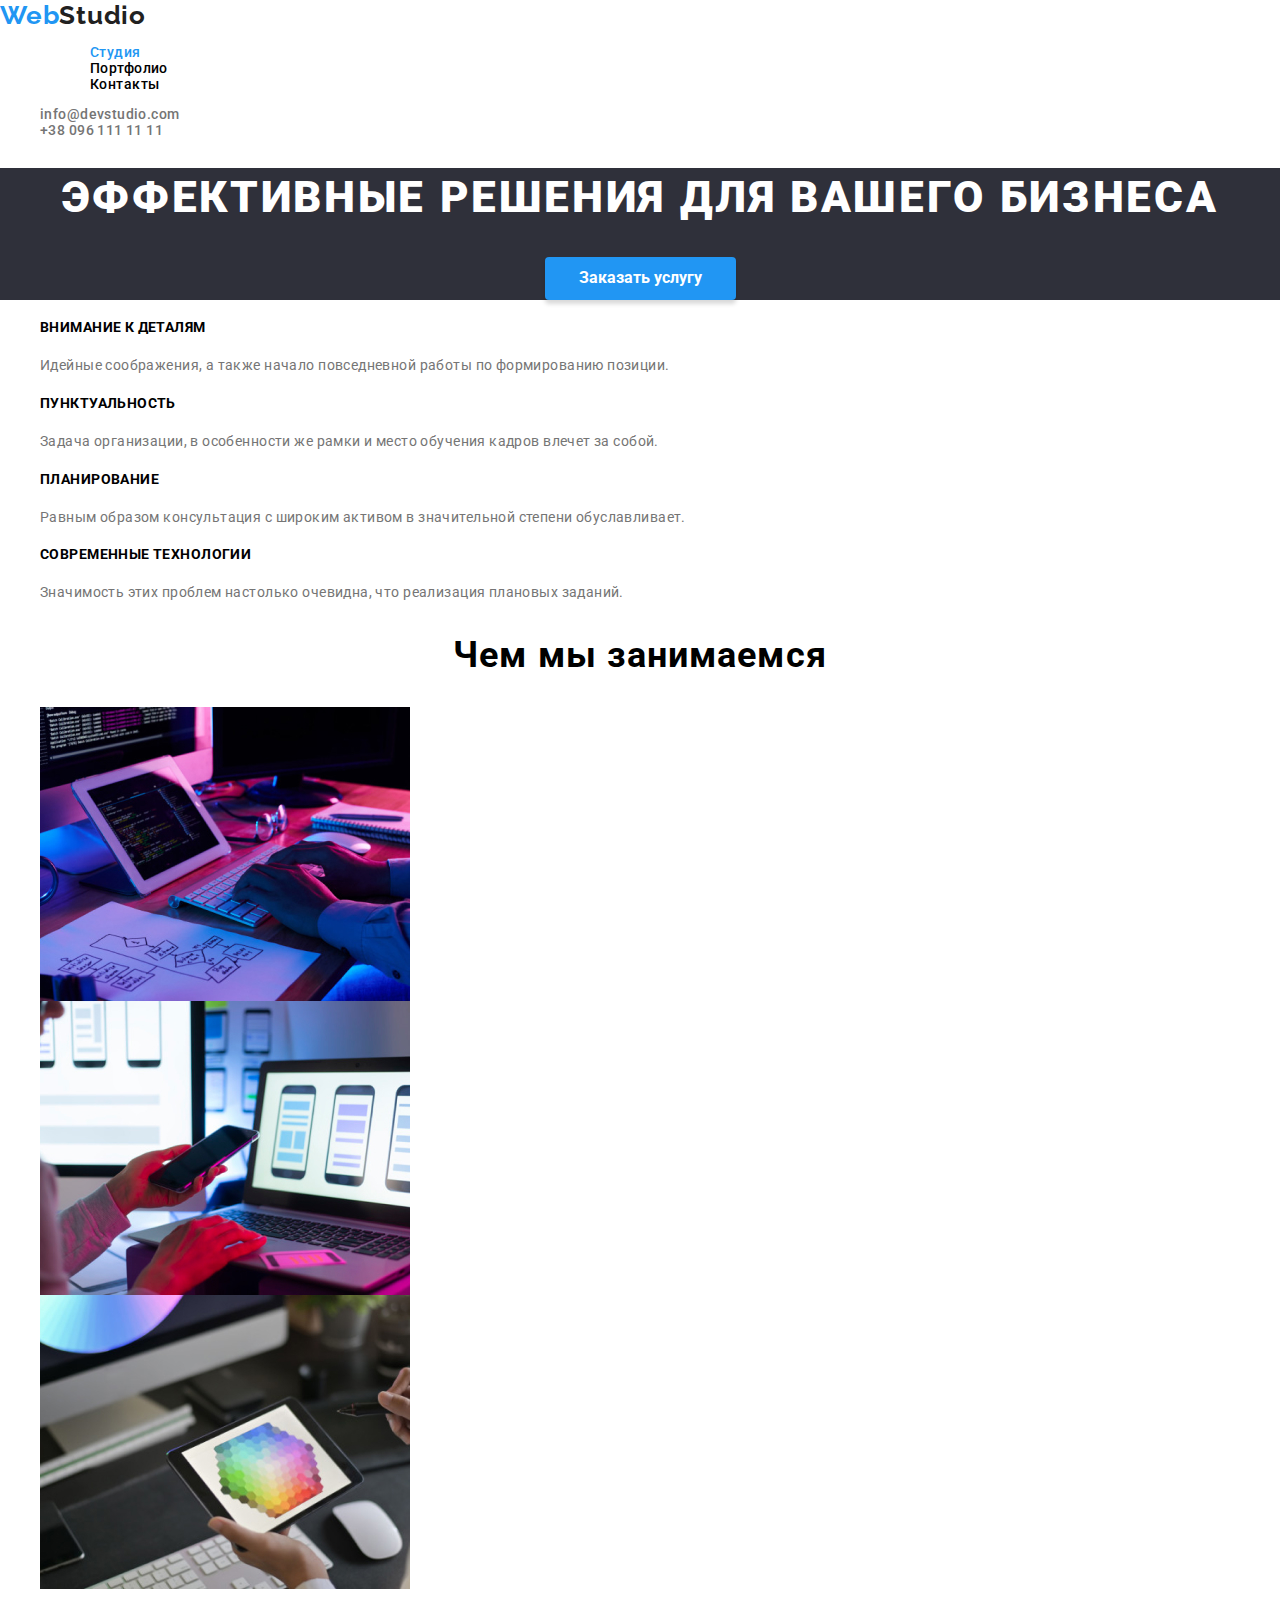
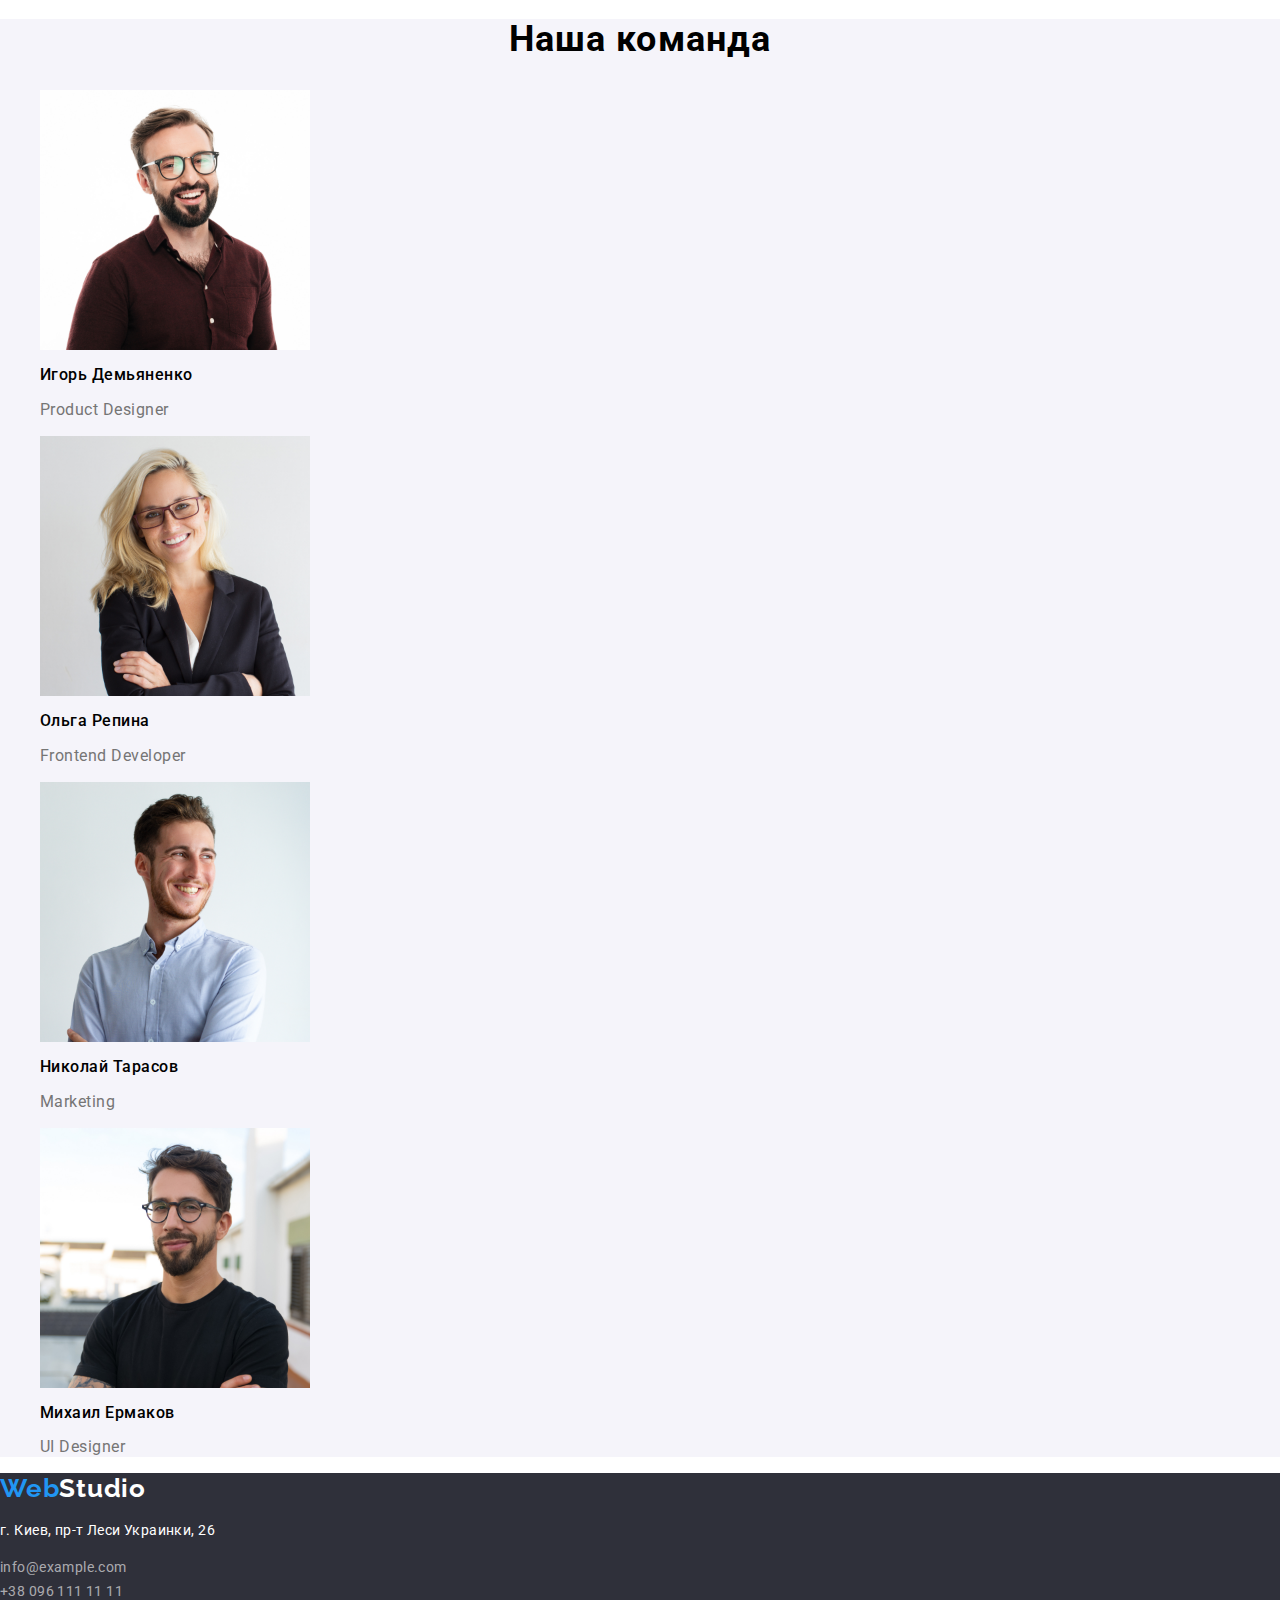
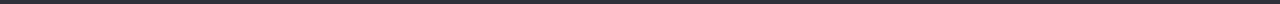
<file: index.html>
<!DOCTYPE html>
<html lang="en">
  <head>
    <meta charset="UTF-8" />
    <meta http-equiv="X-UA-Compatible" content="IE=edge" />
    <meta name="viewport" content="width=device-width, initial-scale=1.0" />

    <title>Document</title>
    <link
      rel="stylesheet"
      href="https://cdnjs.cloudflare.com/ajax/libs/modern-normalize/1.1.0/modern-normalize.css"
    />

    <link rel="preconnect" href="https://fonts.googleapis.com" />
    <link rel="preconnect" href="https://fonts.gstatic.com" crossorigin />
    <link
      href="https://fonts.googleapis.com/css2?family=Raleway:wght@700&family=Roboto:wght@400;500;700;900&display=swap"
      rel="stylesheet"
    />
    <link rel="stylesheet" href="./css/styles.css" />
  </head>
  <body>
    <header>
      <nav>
        <a href="" class="logo-head"><span>Web</span>Studio</a>

        <ul class="list head-nav">
          <li>
            <a href="./index.html" class="current-page head-nav-link">Студия</a>
          </li>
          <li>
            <a href="./portfolio.html" class="head-nav-link">Портфолио</a>
          </li>
          <li>
            <a href="" class="head-nav-link">Контакты</a>
          </li>
        </ul>
      </nav>
      <ul class="head-contacts list">
        <li><a href="" class="head-contacts-link">info@devstudio.com</a></li>
        <li><a href="" class="head-contacts-link">+38 096 111 11 11</a></li>
      </ul>
    </header>
    <main>
      <section class="hero">
        <div class="hero-content">
          <h1 class="hero-title">Эффективные решения для вашего бизнеса</h1>
          <button type="button" class="hero-button">Заказать услугу</button>
        </div>
      </section>
      <section class="column">
        <ul class="list">
          <li>
            <h3 class="column-title">Внимание к деталям</h3>
            <p class="column-description">
              Идейные соображения, а также начало повседневной работы по
              формированию позиции.
            </p>
          </li>
          <li>
            <h3 class="column-title">Пунктуальность</h3>
            <p class="column-description">
              Задача организации, в особенности же рамки и место обучения кадров
              влечет за собой.
            </p>
          </li>
          <li>
            <h3 class="column-title">Планирование</h3>
            <p class="column-description">
              Равным образом консультация с широким активом в значительной
              степени обуславливает.
            </p>
          </li>
          <li>
            <h3 class="column-title">Современные технологии</h3>
            <p class="column-description">
              Значимость этих проблем настолько очевидна, что реализация
              плановых заданий.
            </p>
          </li>
        </ul>
      </section>
      <section class="workspace">
        <h2 class="workspace-title">Чем мы занимаемся</h2>
        <ul class="list">
          <li>
            <img
              src="./images/duties1.jpg"
              alt="робочий стол разработчика"
              width="370"
            />
          </li>
          <li>
            <img
              src="./images/duties2.jpg"
              alt="робочий стол разработчика"
              width="370"
            />
          </li>
          <li>
            <img
              src="./images/duties3.jpg"
              alt="робочий стол разработчика"
              width="370"
            />
          </li>
        </ul>
      </section>
      <section class="team">
        <h2 class="team-title">Наша команда</h2>
        <ul class="list">
          <li class="team-player">
            <img src="./images/person1.jpg" alt="парень в очках" width="270" />
            <h3 class="team-player-name">Игорь Демьяненко</h3>
            <p class="team-player-position">Product Designer</p>
          </li>
          <li class="team-player">
            <img src="./images/person2.jpg" alt="девушка в очках" width="270" />
            <h3 class="team-player-name">Ольга Репина</h3>
            <p class="team-player-position">Frontend Developer</p>
          </li>
          <li class="team-player">
            <img
              src="./images/person3.jpg"
              alt="парень улыбается"
              width="270"
            />

            <h3 class="team-player-name">Николай Тарасов</h3>
            <p class="team-player-position">Marketing</p>
          </li>
          <li class="team-player">
            <img src="./images/person4.jpg" alt="парень в очках" width="270" />
            <h3 class="team-player-name">Михаил Ермаков</h3>
            <p class="team-player-position">UI Designer</p>
          </li>
        </ul>
      </section>
    </main>
    <footer>
      <a href="" class="footer-logo"><span>Web</span>Studio</a>
      <address>
        <p class="footer-address">г. Киев, пр-т Леси Украинки, 26</p>
        <a href="mailto:info@example.com" class="footer-mail"
          >info@example.com</a
        ><br />
        <a href="tel:+380961111111" class="footer-phone">+38 096 111 11 11</a>
      </address>
    </footer>
  </body>
</html>
</file>
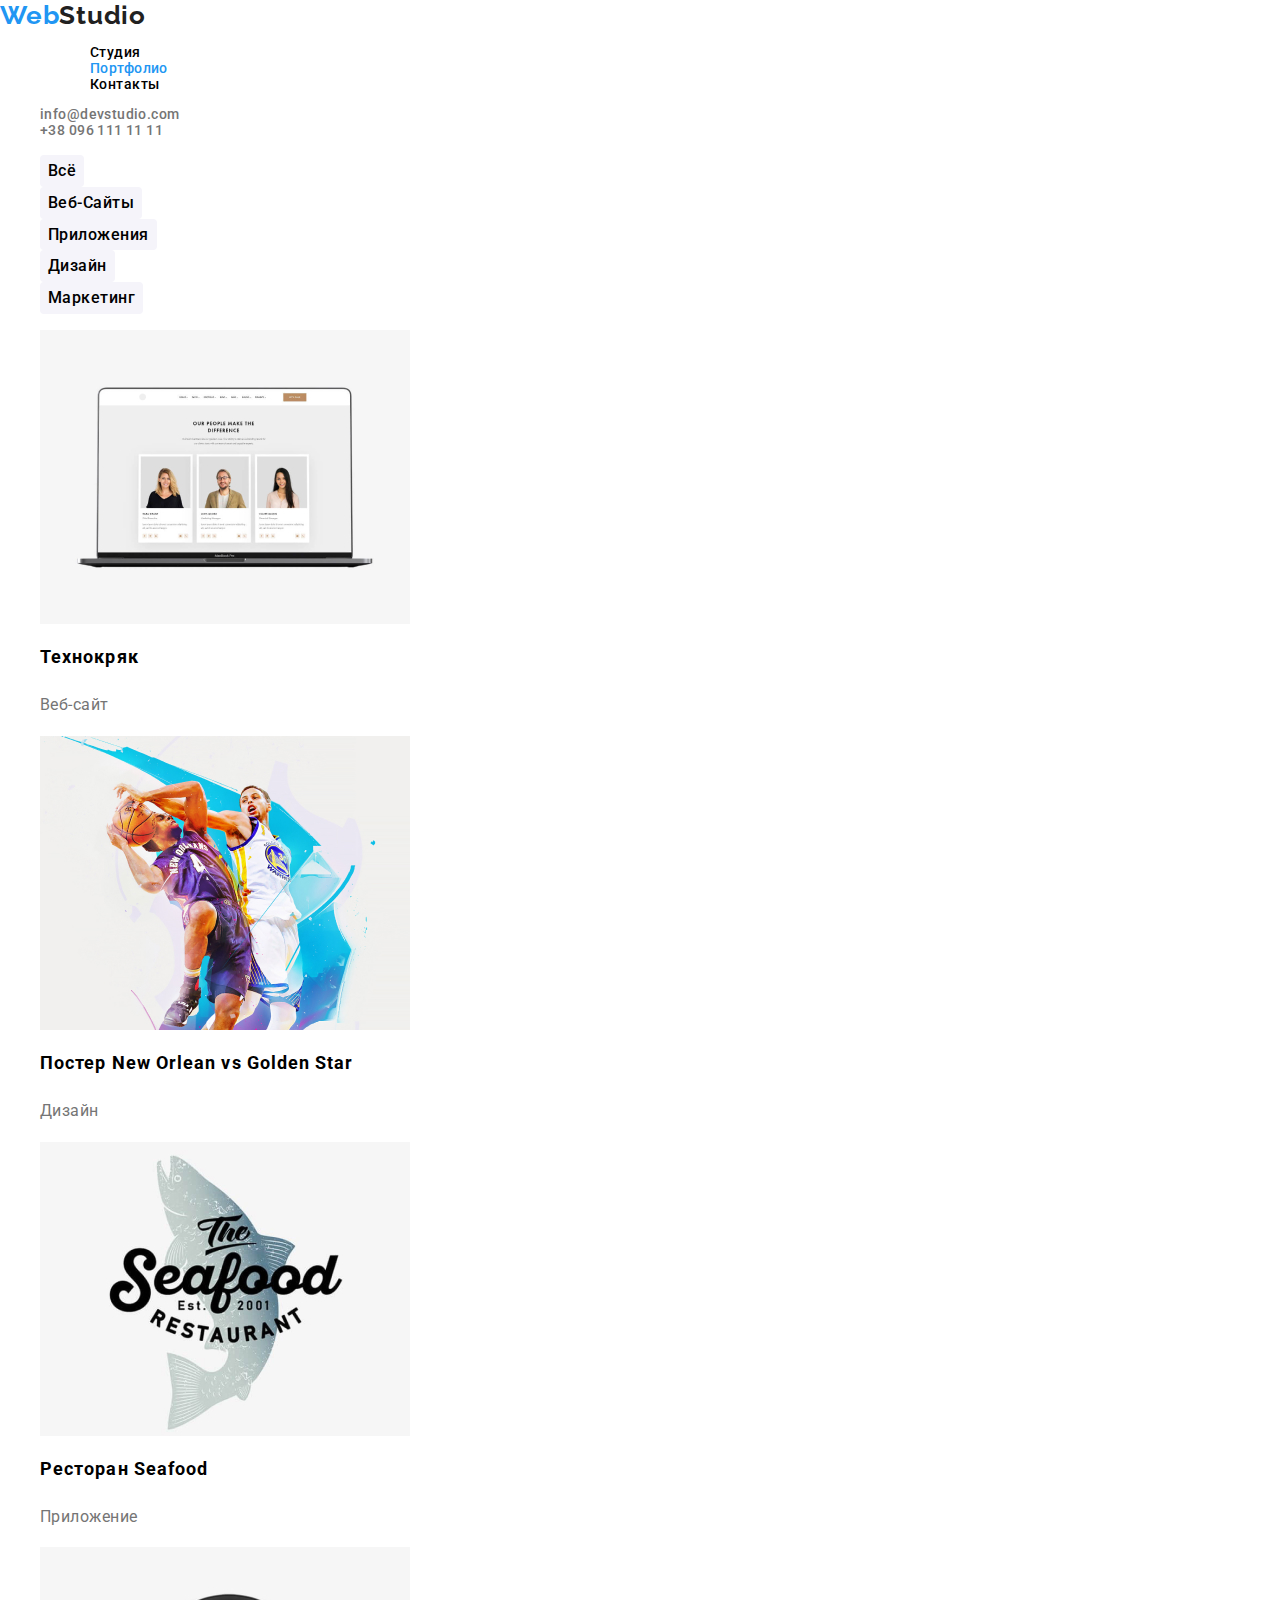
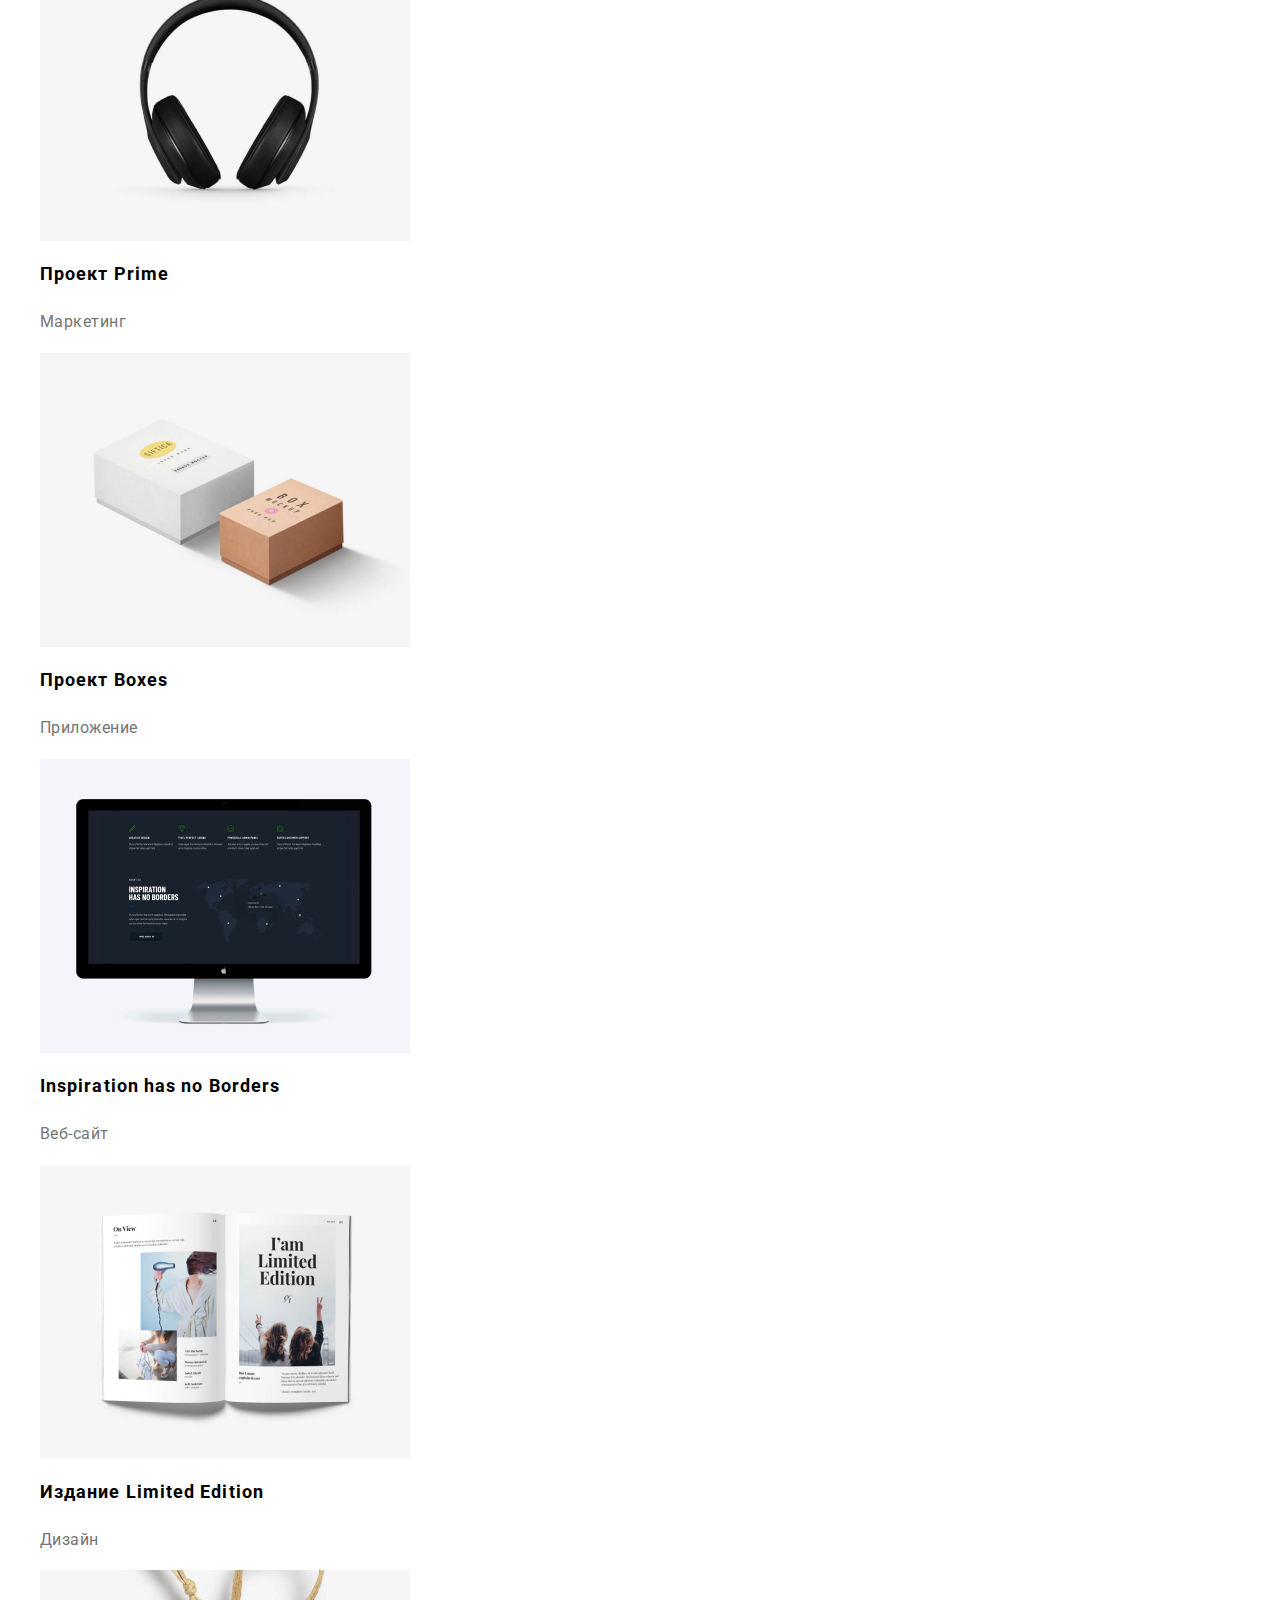
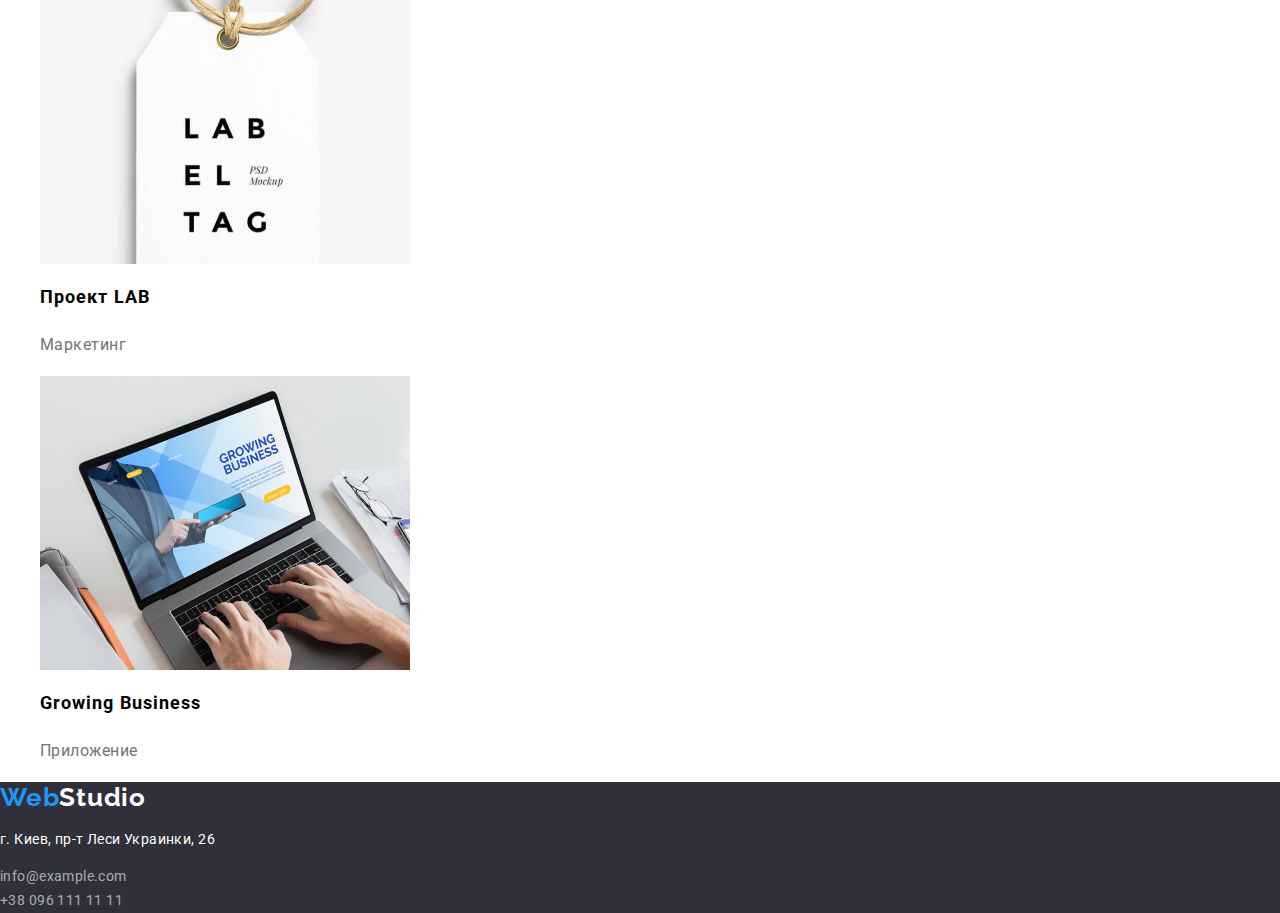
<file: portfolio.html>
<!DOCTYPE html>
<html lang="en">
  <head>
    <meta charset="UTF-8" />
    <meta http-equiv="X-UA-Compatible" content="IE=edge" />
    <meta name="viewport" content="width=device-width, initial-scale=1.0" />

    <title>Document</title>

    <link
      rel="stylesheet"
      href="https://cdnjs.cloudflare.com/ajax/libs/modern-normalize/1.1.0/modern-normalize.css"
    />
    <link rel="preconnect" href="https://fonts.googleapis.com" />
    <link rel="preconnect" href="https://fonts.gstatic.com" crossorigin />
    <link
      href="https://fonts.googleapis.com/css2?family=Raleway:wght@700&family=Roboto:wght@400;500;700;900&display=swap"
      rel="stylesheet"
    />
    <link rel="stylesheet" href="./css/styles.css" />
  </head>
  <body>
    <header>
      <nav>
        <a href="" class="logo-head"><span>Web</span>Studio</a>

        <ul class="list head-nav">
          <li>
            <a href="./index.html" class="head-nav-link">Студия</a>
          </li>
          <li>
            <a href="./portfolio.html" class="current-page head-nav-link"
              >Портфолио</a
            >
          </li>
          <li>
            <a href="" class="head-nav-link">Контакты</a>
          </li>
        </ul>
      </nav>
      <ul class="head-contacts list">
        <li><a href="" class="head-contacts-link">info@devstudio.com</a></li>
        <li><a href="" class="head-contacts-link">+38 096 111 11 11</a></li>
      </ul>
    </header>
    <main>
      <ul class="page-nav">
        <li><button type="button" class="page-nav-button">Всё</button></li>
        <li>
          <button type="button" class="page-nav-button">Веб-Сайты</button>
        </li>
        <li>
          <button type="button" class="page-nav-button">Приложения</button>
        </li>
        <li><button type="button" class="page-nav-button">Дизайн</button></li>
        <li>
          <button type="button" class="page-nav-button">Маркетинг</button>
        </li>
      </ul>

      <ul>
        <li class="card">
          <a href="">
            <img src="./images/portfolio1.jpg" alt="" width="370" />
            <div class="card-rede">
              <h2 class="card-title">Технокряк</h2>
              <p class="card-text">Веб-сайт</p>
            </div>
          </a>
        </li>
        <li class="card">
          <a href="">
            <img src="./images/portfolio2.jpg" alt="" width="370" />
            <div class="card-rede">
              <h2 class="card-title">Постер New Orlean vs Golden Star</h2>
              <p class="card-text">Дизайн</p>
            </div>
          </a>
        </li>
        <li class="card">
          <a href="">
            <img src="./images/portfolio3.jpg" alt="" width="370" />
            <div class="card-rede">
              <h2 class="card-title">Ресторан Seafood</h2>
              <p class="card-text">Приложение</p>
            </div>
          </a>
        </li>
        <li class="card">
          <a href="">
            <img src="./images/portfolio4.jpg" alt="" width="370" />
            <div class="card-rede">
              <h2 class="card-title">Проект Prime</h2>
              <p class="card-text">Маркетинг</p>
            </div>
          </a>
        </li>
        <li class="card">
          <a href="">
            <img src="./images/portfolio5.jpg" alt="" width="370" />
            <div class="card-rede">
              <h2 class="card-title">Проект Boxes</h2>
              <p class="card-text">Приложение</p>
            </div>
          </a>
        </li>
        <li class="card">
          <a href="">
            <img src="./images/portfolio6.jpg" alt="" width="370" />
            <div class="card-rede">
              <h2 class="card-title">Inspiration has no Borders</h2>
              <p class="card-text">Веб-сайт</p>
            </div>
          </a>
        </li>
        <li class="card">
          <a href="">
            <img src="./images/portfolio7.jpg" alt="" width="370" />
            <div class="card-rede">
              <h2 class="card-title">Издание Limited Edition</h2>
              <p class="card-text">Дизайн</p>
            </div>
          </a>
        </li>
        <li class="card">
          <a href="">
            <img src="./images/portfolio8.jpg" alt="" width="370" />
            <div class="card-rede">
              <h2 class="card-title">Проект LAB</h2>
              <p class="card-text">Маркетинг</p>
            </div>
          </a>
        </li>
        <li class="card">
          <a href="">
            <img src="./images/portfolio9.jpg" alt="" width="370" />
            <div class="card-rede">
              <h2 class="card-title">Growing Business</h2>
              <p class="card-text">Приложение</p>
            </div>
          </a>
        </li>
      </ul>
    </main>
    <footer>
      <a href="" class="footer-logo"><span>Web</span>Studio</a>
      <address>
        <p class="footer-address">г. Киев, пр-т Леси Украинки, 26</p>
        <a href="mailto:info@example.com" class="footer-mail"
          >info@example.com</a
        ><br />
        <a href="tel:+380961111111" class="footer-phone">+38 096 111 11 11</a>
      </address>
    </footer>
  </body>
</html>
</file>
<file: css/styles.css>
:root {
  --primary-text-color: #212121;
  --secondary-text-color: #757575;
  --thirdparty-text-color: #ffffff;
  --accent-color: #2196f3;
  --primary-background-color: #e5e5e5;
  --button-background-color: #f5f4fa;
  --footer-background-color: #2f303a;
  --contacts-footer-color: rgba(255, 255, 255, 0.6);
}
*,
*::before,
*::after {
  box-sizing: border-box;
}
body {
  font-family: Roboto, sans-serif;
}
.container {
  width: 1200px;
  padding-left: 15px;
  padding-right: 15px;
  margin-left: auto;
  margin-right: auto;
}

img {
  display: block;
}
ul,
li {
  list-style: none;
}

a {
  text-decoration: none;
  color: inherit;
}
.list {
  list-style-type: none;
  text-decoration: none;
}
.current-page {
  color: var(--accent-color);
}
.logo-head {
  font-weight: 700;
  color: var(--primary-text-color);
  font-family: Raleway;
  font-size: 26px;
  letter-spacing: 0.03em;
  line-height: 1.19;
}
span {
  color: var(--accent-color);
}
.head-nav {
  font-weight: 500;
  font-size: 14px;
  line-height: 1.14;
  letter-spacing: 0.02em;
  color: inherit;
}

.head-nav-link {
  font-size: 14px;
  line-height: 1.14;
  letter-spacing: 0.03em;

  text-decoration: none;
  font-weight: 500;
  display: block;
  margin-left: 50px;
}
.head-nav-link:hover,
.head-nav-link:focus {
  color: var(--accent-color);
}
.head-contacts {
  font-size: 14px;
  line-height: 1.14;
  letter-spacing: 0.03em;
  color: var(--primary-text-color);
  text-decoration: none;
  font-weight: 500;
  display: block;
}
.head-contacts-link:hover,
.head-contacts-link:focus {
  color: var(--accent-color);
}
.head-contacts-link {
  color: var(--secondary-text-color);
}
.hero {
  background-color: var(--footer-background-color);
  /*
  width: 1600px;
  height: 600px;
  left: 0px;
  top: 80px;*/
}
.hero-title {
  font-style: normal;
  font-weight: 900;
  font-size: 44px;
  line-height: 1.36;
  text-align: center;
  letter-spacing: 0.06em;
  text-transform: uppercase;
  color: var(--thirdparty-text-color);
}

.hero-button {
  background-color: var(--accent-color);
  color: var(--thirdparty-text-color);
  display: block;
  margin-right: auto;
  margin-left: auto;
  box-shadow: 0px 4px 4px rgba(0, 0, 0, 0.15);
  border-radius: 4px;
  padding-left: 32px;
  padding-top: 10px;
  padding-right: 32px;
  padding-bottom: 10px;
  border-color: transparent;
  text-align: center;
  font-weight: bold;
  cursor: pointer;
}
.hero-button:hover,
.hero-button:focus {
  background: #188ce8;
}
.column {
  background-color: #ffffff;
}
.column-title {
  font-weight: bold;
  font-size: 14px;
  line-height: 1.71;
  letter-spacing: 0.03em;
  text-transform: uppercase;
}
.column-description {
  color: var(--secondary-text-color);
  font-size: 14px;
  line-height: 1.71;
  letter-spacing: 0.03em;
}
.workspace {
  background-color: #ffffff;
}
.workspace-title {
  font-weight: bold;
  font-size: 36px;
  line-height: 1.16;
  text-align: center;
  letter-spacing: 0.03em;
}
.team {
  background-color: #f5f4fa;
}
.team-title {
  font-weight: bold;
  font-size: 36px;
  line-height: 1.16;
  text-align: center;
  letter-spacing: 0.03em;
}
.team-player-name {
  font-weight: 500;
  font-size: 16px;
  line-height: 1.18;

  letter-spacing: 0.03em;
}
.team-player-position {
  font-size: 16px;
  line-height: 1.18;
  letter-spacing: 0.03em;
  color: var(--secondary-text-color);
}
.footer-logo {
  font-family: Raleway, sans-serif;
  font-weight: bold;
  font-size: 26px;
  line-height: 1.19;
  letter-spacing: 0.03em;
  color: var(--thirdparty-text-color);
}
footer {
  background-color: var(--footer-background-color);
}
.footer-address {
  font-size: 14px;
  line-height: 24px;
  letter-spacing: 0.03em;
  color: var(--thirdparty-text-color);
  font-style: normal;
}
.footer-mail,
.footer-phone {
  font-size: 14px;
  line-height: 1.71;
  letter-spacing: 0.03em;
  color: rgba(255, 255, 255, 0.6);
  font-style: normal;
}
/*PORTFOLIO*/
/*..............................*/
/*..............................*/
/*..............................*/
/*...............................*/
/*...............................*/
/*...............................*/
.page-nav {
}
.page-nav-button {
  display: inline-block;
  background-color: var(--button-background-color);
  border-radius: 4px;
  border-color: transparent;

  font-weight: 500;
  font-size: 16px;
  line-height: 1.62;
  text-align: center;
  letter-spacing: 0.03em;
  cursor: pointer;
}

.page-nav-button:hover,
.page-nav-button:focus {
  background-color: var(--accent-color);
  color: var(--thirdparty-text-color);
}

.card {
}
.card-rede {
}
.card-title {
  font-weight: bold;
  font-size: 18px;
  line-height: 2;
  letter-spacing: 0.06em;
}
.card-text {
  color: var(--secondary-text-color);
  font-size: 16px;
  line-height: 1.8;
  letter-spacing: 0.03em;
}
</file>
